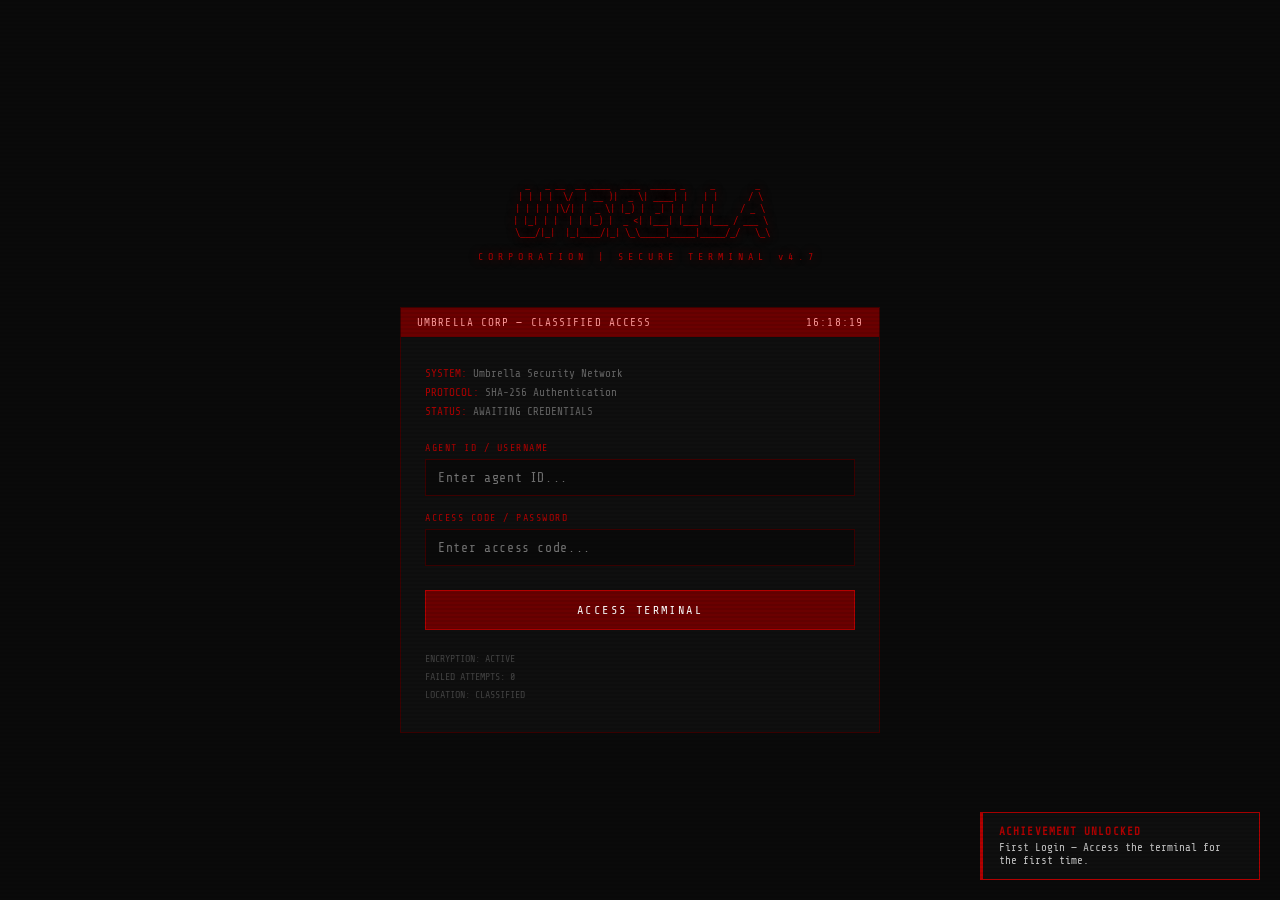
<file: index.html>
<!DOCTYPE html>
<html lang="en">
<head>
<meta charset="UTF-8">
<meta name="viewport" content="width=device-width, initial-scale=1.0">
<title>Umbrella Corporation — Secure Terminal</title>
<style>
@import url('https://fonts.googleapis.com/css2?family=Share+Tech+Mono&family=Orbitron:wght@400;500;700;900&family=Rajdhani:wght@300;400;500;600;700&display=swap');

:root {
  --red: #B30000;
  --red-bright: #FF0000;
  --red-dark: #6B0000;
  --bg: #0a0a0a;
  --bg2: #0f0f0f;
  --bg3: #141414;
  --bg4: #1a1a1a;
  --border: #2a0000;
  --border2: #3d0000;
  --text: #c8c8c8;
  --text-dim: #666;
  --text-muted: #444;
  --green: #00ff41;
  --amber: #ffb300;
  --mono: 'Share Tech Mono', monospace;
  --title: 'Orbitron', sans-serif;
  --body: 'Rajdhani', sans-serif;
}

* { margin: 0; padding: 0; box-sizing: border-box; }

body {
  background: var(--bg);
  color: var(--text);
  font-family: var(--body);
  font-size: 15px;
  min-height: 100vh;
  overflow-x: hidden;
}

/* SCANLINE OVERLAY */
body::before {
  content: '';
  position: fixed;
  top: 0; left: 0;
  width: 100%; height: 100%;
  background: repeating-linear-gradient(
    0deg,
    transparent,
    transparent 2px,
    rgba(0,0,0,0.08) 2px,
    rgba(0,0,0,0.08) 4px
  );
  pointer-events: none;
  z-index: 9999;
}

/* ===========================
   LOGIN SCREEN
=========================== */
#login-screen {
  position: fixed;
  inset: 0;
  background: var(--bg);
  display: flex;
  flex-direction: column;
  align-items: center;
  justify-content: center;
  z-index: 1000;
  padding: 20px;
}

.login-ascii {
  font-family: var(--mono);
  font-size: 10px;
  line-height: 1.2;
  color: var(--red);
  text-align: center;
  margin-bottom: 32px;
  white-space: pre;
  text-shadow: 0 0 10px rgba(179,0,0,0.6);
}

.login-terminal {
  width: 100%;
  max-width: 480px;
  border: 1px solid var(--border2);
  background: var(--bg2);
}

.login-header {
  background: var(--red-dark);
  padding: 8px 16px;
  font-family: var(--mono);
  font-size: 11px;
  color: #ff9999;
  letter-spacing: .1em;
  display: flex;
  justify-content: space-between;
}

.login-body { padding: 28px 24px; }

.login-sys-text {
  font-family: var(--mono);
  font-size: 11px;
  color: var(--text-dim);
  margin-bottom: 20px;
  line-height: 1.7;
}

.login-sys-text span { color: var(--red); }

.field-group { margin-bottom: 16px; }

.field-label {
  font-family: var(--mono);
  font-size: 10px;
  color: var(--red);
  letter-spacing: .15em;
  margin-bottom: 6px;
  display: block;
}

.field-input {
  width: 100%;
  background: var(--bg);
  border: 1px solid var(--border2);
  color: var(--green);
  font-family: var(--mono);
  font-size: 13px;
  padding: 10px 12px;
  outline: none;
  letter-spacing: .05em;
  transition: border-color .2s;
}

.field-input:focus { border-color: var(--red); box-shadow: 0 0 8px rgba(179,0,0,0.3); }

.login-btn {
  width: 100%;
  background: var(--red-dark);
  border: 1px solid var(--red);
  color: #fff;
  font-family: var(--mono);
  font-size: 12px;
  letter-spacing: .2em;
  padding: 12px;
  cursor: pointer;
  margin-top: 8px;
  transition: background .2s;
}

.login-btn:hover { background: var(--red); }

.login-error {
  font-family: var(--mono);
  font-size: 11px;
  color: var(--red-bright);
  margin-top: 10px;
  display: none;
  animation: blink .5s step-end infinite;
}

@keyframes blink { 50% { opacity: 0; } }

.login-status {
  font-family: var(--mono);
  font-size: 10px;
  color: var(--text-muted);
  margin-top: 20px;
  line-height: 1.8;
}

/* ===========================
   MAIN APP
=========================== */
#app { display: none; min-height: 100vh; }

/* TOP BAR */
.topbar {
  height: 44px;
  background: var(--bg2);
  border-bottom: 1px solid var(--border2);
  display: flex;
  align-items: center;
  padding: 0 16px;
  position: sticky;
  top: 0;
  z-index: 100;
  gap: 16px;
}

.topbar-logo {
  font-family: var(--title);
  font-size: 12px;
  font-weight: 700;
  color: var(--red);
  letter-spacing: .15em;
  white-space: nowrap;
}

.topbar-logo span { color: var(--text-dim); font-weight: 400; font-size: 10px; }

.topbar-status {
  font-family: var(--mono);
  font-size: 10px;
  color: var(--text-muted);
  flex: 1;
}

.topbar-status .dot {
  display: inline-block;
  width: 6px; height: 6px;
  border-radius: 50%;
  background: var(--green);
  margin-right: 5px;
  animation: pulse 2s infinite;
}

@keyframes pulse { 0%,100%{opacity:1} 50%{opacity:.3} }

.topbar-user {
  font-family: var(--mono);
  font-size: 10px;
  color: var(--text-dim);
}

.topbar-user strong { color: var(--red); }

.logout-btn {
  background: none;
  border: 1px solid var(--border2);
  color: var(--text-muted);
  font-family: var(--mono);
  font-size: 10px;
  padding: 4px 10px;
  cursor: pointer;
  letter-spacing: .1em;
  transition: all .2s;
}

.logout-btn:hover { border-color: var(--red); color: var(--red); }

/* LAYOUT */
.layout { display: flex; min-height: calc(100vh - 44px); }

/* SIDEBAR */
.sidebar {
  width: 200px;
  flex-shrink: 0;
  background: var(--bg2);
  border-right: 1px solid var(--border);
  padding: 16px 0;
}

.nav-section {
  margin-bottom: 20px;
}

.nav-section-label {
  font-family: var(--mono);
  font-size: 9px;
  color: var(--text-muted);
  letter-spacing: .2em;
  padding: 0 14px;
  margin-bottom: 4px;
}

.nav-item {
  display: flex;
  align-items: center;
  gap: 10px;
  padding: 9px 14px;
  font-family: var(--body);
  font-size: 13px;
  font-weight: 500;
  color: var(--text-dim);
  cursor: pointer;
  border-left: 2px solid transparent;
  transition: all .15s;
  letter-spacing: .03em;
}

.nav-item:hover { color: var(--text); background: rgba(179,0,0,0.05); }

.nav-item.active {
  color: var(--red);
  border-left-color: var(--red);
  background: rgba(179,0,0,0.08);
}

.nav-icon {
  font-size: 12px;
  width: 14px;
  font-family: var(--mono);
  color: inherit;
}

.nav-badge {
  margin-left: auto;
  background: var(--red-dark);
  color: var(--red);
  font-family: var(--mono);
  font-size: 9px;
  padding: 1px 5px;
  border: 1px solid var(--red-dark);
}

/* CONTENT */
.content {
  flex: 1;
  overflow-y: auto;
  padding: 24px;
}

/* PANELS */
.panel { display: none; }
.panel.active { display: block; }

/* PAGE HEADER */
.page-header {
  margin-bottom: 24px;
  padding-bottom: 16px;
  border-bottom: 1px solid var(--border);
}

.page-title {
  font-family: var(--title);
  font-size: 16px;
  font-weight: 700;
  color: var(--red);
  letter-spacing: .1em;
  margin-bottom: 4px;
}

.page-sub {
  font-family: var(--mono);
  font-size: 10px;
  color: var(--text-muted);
  letter-spacing: .08em;
}

/* CARDS / WIDGETS */
.grid-2 { display: grid; grid-template-columns: 1fr 1fr; gap: 16px; margin-bottom: 16px; }
.grid-3 { display: grid; grid-template-columns: 1fr 1fr 1fr; gap: 16px; margin-bottom: 16px; }

.card {
  background: var(--bg2);
  border: 1px solid var(--border);
  padding: 16px;
}

.card-label {
  font-family: var(--mono);
  font-size: 9px;
  color: var(--text-muted);
  letter-spacing: .2em;
  margin-bottom: 8px;
}

.card-value {
  font-family: var(--title);
  font-size: 22px;
  font-weight: 700;
  color: var(--red);
}

.card-unit {
  font-family: var(--mono);
  font-size: 10px;
  color: var(--text-dim);
  margin-top: 4px;
}

.card-body { margin-top: 8px; }

.info-row {
  display: flex;
  justify-content: space-between;
  align-items: center;
  padding: 7px 0;
  border-bottom: 1px solid var(--border);
  font-size: 13px;
}

.info-row:last-child { border-bottom: none; }
.info-key { color: var(--text-muted); font-family: var(--mono); font-size: 11px; letter-spacing: .05em; }
.info-val { color: var(--text); font-weight: 500; }
.info-val.red { color: var(--red); }
.info-val.green { color: var(--green); }
.info-val.amber { color: var(--amber); }

.section-title {
  font-family: var(--mono);
  font-size: 10px;
  color: var(--red);
  letter-spacing: .2em;
  margin: 20px 0 10px;
  padding-bottom: 6px;
  border-bottom: 1px solid var(--border);
}

/* PROFILE PANEL */
.agent-header {
  display: flex;
  gap: 20px;
  padding: 20px;
  background: var(--bg2);
  border: 1px solid var(--border);
  margin-bottom: 16px;
}

.agent-photo {
  width: 100px;
  height: 120px;
  background: var(--bg3);
  border: 1px solid var(--border2);
  display: flex;
  align-items: center;
  justify-content: center;
  flex-shrink: 0;
  font-family: var(--mono);
  font-size: 9px;
  color: var(--text-muted);
  text-align: center;
  letter-spacing: .05em;
}

.agent-photo img {
  width: 100%;
  height: 100%;
  object-fit: cover;
}

.agent-info { flex: 1; }

.agent-name {
  font-family: var(--title);
  font-size: 20px;
  font-weight: 700;
  color: var(--red);
  letter-spacing: .08em;
  margin-bottom: 4px;
}

.agent-rank {
  font-family: var(--mono);
  font-size: 10px;
  color: var(--text-muted);
  letter-spacing: .15em;
  margin-bottom: 12px;
}

.clearance-badge {
  display: inline-block;
  background: var(--red-dark);
  border: 1px solid var(--red);
  color: #fff;
  font-family: var(--mono);
  font-size: 10px;
  padding: 3px 10px;
  letter-spacing: .1em;
}

/* CHAT PANEL */
.chat-layout { display: flex; height: calc(100vh - 140px); gap: 0; }

.chat-list {
  width: 220px;
  flex-shrink: 0;
  border: 1px solid var(--border);
  background: var(--bg2);
  overflow-y: auto;
}

.chat-list-header {
  padding: 10px 12px;
  font-family: var(--mono);
  font-size: 9px;
  color: var(--text-muted);
  letter-spacing: .2em;
  border-bottom: 1px solid var(--border);
}

.chat-contact {
  padding: 12px;
  border-bottom: 1px solid var(--border);
  cursor: pointer;
  transition: background .15s;
  display: flex;
  align-items: flex-start;
  gap: 10px;
}

.chat-contact:hover { background: rgba(179,0,0,0.05); }
.chat-contact.active { background: rgba(179,0,0,0.1); border-left: 2px solid var(--red); }

.contact-avatar {
  width: 36px;
  height: 36px;
  border-radius: 50%;
  background: var(--bg3);
  border: 1px solid var(--border2);
  flex-shrink: 0;
  display: flex;
  align-items: center;
  justify-content: center;
  font-family: var(--mono);
  font-size: 12px;
  color: var(--red);
  font-weight: 700;
}

.contact-name {
  font-family: var(--body);
  font-size: 13px;
  font-weight: 600;
  color: var(--text);
  margin-bottom: 2px;
}

.contact-preview {
  font-family: var(--mono);
  font-size: 10px;
  color: var(--text-muted);
  overflow: hidden;
  text-overflow: ellipsis;
  white-space: nowrap;
  max-width: 140px;
}

.contact-status {
  font-family: var(--mono);
  font-size: 9px;
  margin-top: 2px;
}

.status-online { color: var(--green); }
.status-away { color: var(--amber); }
.status-offline { color: var(--text-muted); }

.chat-window {
  flex: 1;
  border: 1px solid var(--border);
  border-left: none;
  display: flex;
  flex-direction: column;
  background: var(--bg);
}

.chat-topbar {
  padding: 10px 14px;
  background: var(--bg2);
  border-bottom: 1px solid var(--border);
  display: flex;
  align-items: center;
  gap: 10px;
}

.chat-topbar-name {
  font-family: var(--body);
  font-size: 14px;
  font-weight: 600;
  color: var(--text);
}

.chat-topbar-status {
  font-family: var(--mono);
  font-size: 10px;
  color: var(--text-muted);
  margin-left: auto;
}

.chat-messages {
  flex: 1;
  overflow-y: auto;
  padding: 16px;
  display: flex;
  flex-direction: column;
  gap: 12px;
}

.msg {
  max-width: 70%;
  padding: 10px 13px;
  font-family: var(--body);
  font-size: 14px;
  line-height: 1.5;
}

.msg-in {
  background: var(--bg3);
  border: 1px solid var(--border);
  border-left: 2px solid var(--red);
  color: var(--text);
  align-self: flex-start;
}

.msg-out {
  background: rgba(107,0,0,0.25);
  border: 1px solid var(--border2);
  color: var(--text);
  align-self: flex-end;
}

.msg-meta {
  font-family: var(--mono);
  font-size: 9px;
  color: var(--text-muted);
  margin-top: 4px;
}

.msg-sender {
  font-family: var(--mono);
  font-size: 9px;
  color: var(--red);
  margin-bottom: 3px;
  letter-spacing: .05em;
}

.typing-indicator {
  font-family: var(--mono);
  font-size: 10px;
  color: var(--text-muted);
  padding: 4px 12px;
  display: none;
  align-items: center;
  gap: 6px;
}

.typing-dots span {
  display: inline-block;
  width: 4px; height: 4px;
  background: var(--red);
  border-radius: 50%;
  margin: 0 1px;
  animation: tdot 1.2s infinite;
}

.typing-dots span:nth-child(2) { animation-delay: .2s; }
.typing-dots span:nth-child(3) { animation-delay: .4s; }

@keyframes tdot { 0%,100%{transform:translateY(0)} 50%{transform:translateY(-4px)} }

.chat-input-bar {
  padding: 10px 14px;
  border-top: 1px solid var(--border);
  background: var(--bg2);
  display: flex;
  gap: 8px;
}

.chat-input {
  flex: 1;
  background: var(--bg);
  border: 1px solid var(--border2);
  color: var(--text);
  font-family: var(--body);
  font-size: 14px;
  padding: 8px 12px;
  outline: none;
  resize: none;
  height: 38px;
  font-family: var(--mono);
  font-size: 12px;
}

.chat-input:focus { border-color: var(--red); }

.chat-send {
  background: var(--red-dark);
  border: 1px solid var(--red);
  color: #fff;
  font-family: var(--mono);
  font-size: 11px;
  padding: 0 16px;
  cursor: pointer;
  letter-spacing: .1em;
  transition: background .2s;
}

.chat-send:hover { background: var(--red); }

/* DIARY PANEL */
.diary-area {
  background: var(--bg2);
  border: 1px solid var(--border);
  padding: 20px;
}

.diary-date {
  font-family: var(--mono);
  font-size: 10px;
  color: var(--text-muted);
  letter-spacing: .1em;
  margin-bottom: 12px;
}

.diary-textarea {
  width: 100%;
  min-height: 300px;
  background: transparent;
  border: none;
  border-top: 1px solid var(--border);
  padding: 16px 0;
  color: var(--text);
  font-family: var(--body);
  font-size: 15px;
  line-height: 1.8;
  outline: none;
  resize: vertical;
  letter-spacing: .02em;
}

.diary-save {
  background: none;
  border: 1px solid var(--border2);
  color: var(--text-muted);
  font-family: var(--mono);
  font-size: 10px;
  padding: 7px 18px;
  cursor: pointer;
  letter-spacing: .15em;
  margin-top: 12px;
  transition: all .2s;
}

.diary-save:hover { border-color: var(--red); color: var(--red); }

.diary-entries { margin-top: 20px; }

.diary-entry {
  background: var(--bg2);
  border: 1px solid var(--border);
  padding: 14px;
  margin-bottom: 8px;
  cursor: pointer;
  transition: border-color .15s;
}

.diary-entry:hover { border-color: var(--border2); }

.entry-date {
  font-family: var(--mono);
  font-size: 9px;
  color: var(--red);
  letter-spacing: .1em;
  margin-bottom: 5px;
}

.entry-preview {
  font-size: 13px;
  color: var(--text-dim);
  line-height: 1.5;
}

/* DATABASE PANEL */
.db-grid { display: grid; grid-template-columns: 1fr 1fr; gap: 12px; }

.db-entry {
  background: var(--bg2);
  border: 1px solid var(--border);
  padding: 14px;
  cursor: pointer;
  transition: border-color .15s;
}

.db-entry:hover { border-color: var(--border2); }
.db-entry.classified { border-left: 2px solid var(--red); }

.db-entry-code {
  font-family: var(--mono);
  font-size: 9px;
  color: var(--red);
  letter-spacing: .15em;
  margin-bottom: 4px;
}

.db-entry-title {
  font-family: var(--body);
  font-size: 14px;
  font-weight: 600;
  color: var(--text);
  margin-bottom: 4px;
}

.db-entry-desc {
  font-size: 12px;
  color: var(--text-dim);
  line-height: 1.5;
}

.db-entry-tag {
  display: inline-block;
  font-family: var(--mono);
  font-size: 9px;
  padding: 2px 6px;
  margin-top: 6px;
  border: 1px solid;
}

.tag-red { border-color: var(--red); color: var(--red); }
.tag-amber { border-color: var(--amber); color: var(--amber); }
.tag-green { border-color: var(--green); color: var(--green); }

/* DB MODAL */
.db-modal {
  display: none;
  position: fixed;
  inset: 0;
  background: rgba(0,0,0,.85);
  z-index: 500;
  align-items: center;
  justify-content: center;
}

.db-modal.open { display: flex; }

.db-modal-box {
  width: 600px;
  max-width: 95vw;
  max-height: 80vh;
  overflow-y: auto;
  background: var(--bg2);
  border: 1px solid var(--border2);
}

.db-modal-header {
  padding: 12px 16px;
  background: var(--red-dark);
  display: flex;
  justify-content: space-between;
  align-items: center;
}

.db-modal-title {
  font-family: var(--mono);
  font-size: 11px;
  color: #ff9999;
  letter-spacing: .1em;
}

.db-modal-close {
  background: none;
  border: none;
  color: #ff9999;
  cursor: pointer;
  font-family: var(--mono);
  font-size: 14px;
}

.db-modal-body { padding: 20px; }

.db-modal-body h3 {
  font-family: var(--title);
  font-size: 16px;
  color: var(--red);
  margin-bottom: 12px;
}

.db-modal-body p {
  font-size: 13px;
  color: var(--text-dim);
  line-height: 1.7;
  margin-bottom: 10px;
  font-family: var(--mono);
}

/* ACHIEVEMENTS */
.ach-grid { display: grid; grid-template-columns: repeat(3, 1fr); gap: 12px; }

.ach-card {
  background: var(--bg2);
  border: 1px solid var(--border);
  padding: 16px;
  text-align: center;
  transition: border-color .2s;
}

.ach-card.unlocked { border-color: var(--amber); }
.ach-card.locked { opacity: .45; filter: grayscale(1); }

.ach-icon {
  font-family: var(--mono);
  font-size: 24px;
  color: var(--amber);
  margin-bottom: 8px;
}

.ach-name {
  font-family: var(--body);
  font-size: 13px;
  font-weight: 600;
  color: var(--text);
  margin-bottom: 4px;
}

.ach-desc {
  font-family: var(--mono);
  font-size: 10px;
  color: var(--text-muted);
  line-height: 1.5;
}

/* MISSIONS PANEL */
.mission-card {
  background: var(--bg2);
  border: 1px solid var(--border);
  padding: 16px;
  margin-bottom: 10px;
}

.mission-header {
  display: flex;
  justify-content: space-between;
  align-items: flex-start;
  margin-bottom: 8px;
}

.mission-title {
  font-family: var(--body);
  font-size: 15px;
  font-weight: 700;
  color: var(--text);
}

.mission-status {
  font-family: var(--mono);
  font-size: 9px;
  padding: 2px 8px;
  border: 1px solid;
}

.ms-active { border-color: var(--green); color: var(--green); }
.ms-pending { border-color: var(--amber); color: var(--amber); }
.ms-complete { border-color: var(--text-muted); color: var(--text-muted); }

.mission-desc {
  font-family: var(--mono);
  font-size: 11px;
  color: var(--text-dim);
  line-height: 1.6;
  margin-bottom: 10px;
}

.progress-bar {
  height: 3px;
  background: var(--bg3);
  position: relative;
  overflow: hidden;
}

.progress-fill {
  height: 100%;
  background: var(--red);
  transition: width .5s;
}

.mission-meta {
  display: flex;
  justify-content: space-between;
  margin-top: 6px;
  font-family: var(--mono);
  font-size: 9px;
  color: var(--text-muted);
}

/* MINIGAMES PANEL */
.game-select-grid { display: grid; grid-template-columns: 1fr 1fr 1fr; gap: 12px; margin-bottom: 20px; }

.game-card {
  background: var(--bg2);
  border: 1px solid var(--border);
  padding: 20px;
  text-align: center;
  cursor: pointer;
  transition: border-color .2s;
}

.game-card:hover { border-color: var(--red); }

.game-title {
  font-family: var(--title);
  font-size: 12px;
  color: var(--red);
  margin-bottom: 6px;
  letter-spacing: .08em;
}

.game-desc {
  font-family: var(--mono);
  font-size: 10px;
  color: var(--text-muted);
  line-height: 1.5;
}

.game-play-btn {
  margin-top: 10px;
  background: none;
  border: 1px solid var(--border2);
  color: var(--text-dim);
  font-family: var(--mono);
  font-size: 10px;
  padding: 5px 14px;
  cursor: pointer;
  transition: all .2s;
}

.game-play-btn:hover { border-color: var(--red); color: var(--red); }

/* SHOOTING GAME */
#shoot-game {
  background: var(--bg3);
  border: 1px solid var(--border);
  padding: 16px;
  display: none;
}

#shoot-arena {
  width: 100%;
  height: 300px;
  background: var(--bg);
  border: 1px solid var(--border);
  position: relative;
  overflow: hidden;
  cursor: crosshair;
}

.target {
  position: absolute;
  width: 40px;
  height: 40px;
  border: 2px solid var(--red);
  border-radius: 50%;
  cursor: crosshair;
  transition: transform .05s;
  display: flex;
  align-items: center;
  justify-content: center;
}

.target::before {
  content: '';
  width: 10px; height: 10px;
  border-radius: 50%;
  background: var(--red);
}

.shoot-hud {
  display: flex;
  justify-content: space-between;
  padding: 8px 0;
  font-family: var(--mono);
  font-size: 12px;
  color: var(--text-dim);
}

.shoot-hud span { color: var(--red); font-weight: 700; }

/* CIPHER GAME */
#cipher-game {
  background: var(--bg3);
  border: 1px solid var(--border);
  padding: 20px;
  display: none;
}

.cipher-display {
  font-family: var(--mono);
  font-size: 22px;
  color: var(--amber);
  letter-spacing: .3em;
  text-align: center;
  padding: 20px;
  border: 1px solid var(--border2);
  margin-bottom: 16px;
  background: var(--bg);
}

.cipher-hint {
  font-family: var(--mono);
  font-size: 11px;
  color: var(--text-muted);
  text-align: center;
  margin-bottom: 12px;
}

.cipher-input {
  width: 100%;
  background: var(--bg);
  border: 1px solid var(--border2);
  color: var(--green);
  font-family: var(--mono);
  font-size: 18px;
  padding: 10px;
  text-align: center;
  letter-spacing: .3em;
  outline: none;
}

.cipher-feedback {
  font-family: var(--mono);
  font-size: 12px;
  text-align: center;
  margin-top: 10px;
  min-height: 20px;
}

/* QTE GAME */
#qte-game {
  background: var(--bg3);
  border: 1px solid var(--border);
  padding: 20px;
  display: none;
  text-align: center;
}

.qte-prompt {
  font-family: var(--title);
  font-size: 48px;
  color: var(--red);
  margin: 20px 0;
  letter-spacing: .2em;
  text-shadow: 0 0 20px rgba(179,0,0,.5);
  animation: qte-pulse .5s infinite;
}

@keyframes qte-pulse { 0%,100%{transform:scale(1)} 50%{transform:scale(1.05)} }

.qte-bar {
  height: 8px;
  background: var(--bg);
  border: 1px solid var(--border2);
  margin: 16px 0;
  position: relative;
}

.qte-fill {
  height: 100%;
  background: var(--red);
  transition: width .1s linear;
}

.qte-score {
  font-family: var(--mono);
  font-size: 12px;
  color: var(--text-muted);
}

/* MAPS */
.map-container {
  background: var(--bg2);
  border: 1px solid var(--border);
  padding: 16px;
}

.map-tabs {
  display: flex;
  gap: 0;
  margin-bottom: 16px;
  border-bottom: 1px solid var(--border);
}

.map-tab {
  font-family: var(--mono);
  font-size: 10px;
  letter-spacing: .1em;
  padding: 8px 14px;
  cursor: pointer;
  color: var(--text-muted);
  border-bottom: 2px solid transparent;
  transition: all .15s;
}

.map-tab.active { color: var(--red); border-bottom-color: var(--red); }

.map-canvas {
  width: 100%;
  height: 360px;
  background: var(--bg);
  border: 1px solid var(--border);
  position: relative;
  overflow: hidden;
}

.map-grid {
  position: absolute;
  inset: 0;
  background-image:
    linear-gradient(rgba(179,0,0,0.05) 1px, transparent 1px),
    linear-gradient(90deg, rgba(179,0,0,0.05) 1px, transparent 1px);
  background-size: 40px 40px;
}

.map-label {
  position: absolute;
  font-family: var(--mono);
  font-size: 9px;
  color: var(--text-muted);
  letter-spacing: .05em;
  padding: 3px 6px;
  background: rgba(10,10,10,.8);
  border: 1px solid var(--border);
}

.map-marker {
  position: absolute;
  width: 8px;
  height: 8px;
  border-radius: 50%;
  background: var(--red);
  transform: translate(-50%, -50%);
  box-shadow: 0 0 8px rgba(179,0,0,.6);
}

.map-marker.you {
  background: var(--green);
  box-shadow: 0 0 8px rgba(0,255,65,.6);
  animation: pulse 1.5s infinite;
}

/* DECRYPT ANIMATION */
@keyframes decrypt {
  0% { content: attr(data-enc); }
  100% { content: attr(data-text); }
}

.decrypt-text {
  font-family: var(--mono);
}

/* SCROLLBAR */
::-webkit-scrollbar { width: 4px; }
::-webkit-scrollbar-track { background: var(--bg); }
::-webkit-scrollbar-thumb { background: var(--border2); }
::-webkit-scrollbar-thumb:hover { background: var(--red-dark); }

/* NOTIFICATION */
.notif {
  position: fixed;
  bottom: 20px;
  right: 20px;
  background: var(--bg2);
  border: 1px solid var(--red);
  border-left: 3px solid var(--red);
  padding: 12px 16px;
  font-family: var(--mono);
  font-size: 11px;
  color: var(--text);
  max-width: 280px;
  z-index: 2000;
  display: none;
  animation: slideIn .3s ease;
}

@keyframes slideIn { from { transform: translateX(100%); opacity:0; } to { transform: translateX(0); opacity:1; } }

.notif-title { color: var(--red); font-weight: 700; margin-bottom: 3px; letter-spacing: .1em; }

/* MOBILE */
@media (max-width: 700px) {
  .sidebar { width: 48px; }
  .nav-item span:not(.nav-icon) { display: none; }
  .nav-section-label { display: none; }
  .grid-2, .grid-3, .ach-grid, .game-select-grid, .db-grid { grid-template-columns: 1fr; }
  .chat-list { width: 160px; }
  .agent-header { flex-direction: column; }
}
</style>
</head>
<body>

<!-- ========================
     LOGIN SCREEN
========================= -->
<div id="login-screen">
  <div class="login-ascii">
 _   _ __  __ ____  ____  _____ _     _        _
| | | |  \/  | __ )|  _ \| ____| |   | |      / \
| | | | |\/| |  _ \| |_) |  _| | |   | |     / _ \
| |_| | |  | | |_) |  _ <| |___| |___| |___ / ___ \
 \___/|_|  |_|____/|_| \_\_____|_____|_____/_/   \_\

  C O R P O R A T I O N   |   S E C U R E   T E R M I N A L   v 4 . 7
  </div>

  <div class="login-terminal">
    <div class="login-header">
      <span>UMBRELLA CORP — CLASSIFIED ACCESS</span>
      <span id="clock">--:--:--</span>
    </div>
    <div class="login-body">
      <div class="login-sys-text">
        <span>SYSTEM:</span> Umbrella Security Network<br>
        <span>PROTOCOL:</span> SHA-256 Authentication<br>
        <span>STATUS:</span> AWAITING CREDENTIALS<br>
      </div>

      <div class="field-group">
        <label class="field-label">AGENT ID / USERNAME</label>
        <input class="field-input" id="username" type="text" placeholder="Enter agent ID..." autocomplete="off" />
      </div>

      <div class="field-group">
        <label class="field-label">ACCESS CODE / PASSWORD</label>
        <input class="field-input" id="password" type="password" placeholder="Enter access code..." autocomplete="off" />
      </div>

      <button class="login-btn" onclick="attemptLogin()">ACCESS TERMINAL</button>
      <div class="login-error" id="login-error">ACCESS DENIED — INVALID CREDENTIALS</div>

      <div class="login-status">
        ENCRYPTION: ACTIVE<br>
        FAILED ATTEMPTS: <span id="fail-count">0</span><br>
        LOCATION: CLASSIFIED
      </div>
    </div>
  </div>
</div>

<!-- ========================
     MAIN APP
========================= -->
<div id="app">

  <!-- TOP BAR -->
  <div class="topbar">
    <div class="topbar-logo">UMBRELLA <span>CORP / SECURE NET</span></div>
    <div class="topbar-status">
      <span class="dot"></span>
      <span id="topbar-time">CONNECTED — 00:00:00</span>
    </div>
    <div class="topbar-user">LOGGED IN AS: <strong>LEON S. KENNEDY</strong></div>
    <button class="logout-btn" onclick="confirmLogout()">CLASSIFY + EXIT</button>
  </div>

  <!-- LAYOUT -->
  <div class="layout">

    <!-- SIDEBAR -->
    <div class="sidebar">
      <div class="nav-section">
        <div class="nav-section-label">OVERVIEW</div>
        <div class="nav-item active" onclick="showPanel('dashboard', this)">
          <span class="nav-icon">[H]</span><span>Dashboard</span>
        </div>
        <div class="nav-item" onclick="showPanel('profile', this)">
          <span class="nav-icon">[A]</span><span>Agent Profile</span>
        </div>
      </div>

      <div class="nav-section">
        <div class="nav-section-label">COMMS</div>
        <div class="nav-item" onclick="showPanel('chats', this)">
          <span class="nav-icon">[C]</span><span>Comms</span>
          <span class="nav-badge" id="msg-badge">1</span>
        </div>
      </div>

      <div class="nav-section">
        <div class="nav-section-label">FILES</div>
        <div class="nav-item" onclick="showPanel('diary', this)">
          <span class="nav-icon">[D]</span><span>Field Diary</span>
        </div>
        <div class="nav-item" onclick="showPanel('database', this)">
          <span class="nav-icon">[B]</span><span>Database</span>
        </div>
        <div class="nav-item" onclick="showPanel('maps', this)">
          <span class="nav-icon">[M]</span><span>Maps</span>
        </div>
      </div>

      <div class="nav-section">
        <div class="nav-section-label">OPS</div>
        <div class="nav-item" onclick="showPanel('missions', this)">
          <span class="nav-icon">[Q]</span><span>Missions</span>
        </div>
        <div class="nav-item" onclick="showPanel('achievements', this)">
          <span class="nav-icon">[*]</span><span>Achievements</span>
        </div>
        <div class="nav-item" onclick="showPanel('games', this)">
          <span class="nav-icon">[G]</span><span>Training Sim</span>
        </div>
      </div>
    </div>

    <!-- CONTENT AREA -->
    <div class="content">

      <!-- DASHBOARD -->
      <div class="panel active" id="panel-dashboard">
        <div class="page-header">
          <div class="page-title">COMMAND DASHBOARD</div>
          <div class="page-sub">CLEARANCE: LEVEL 5 — UMBRELLA SECURITY DIVISION</div>
        </div>

        <div class="grid-3">
          <div class="card">
            <div class="card-label">AGENT STATUS</div>
            <div class="card-value green-text" style="color:var(--green);font-size:16px;font-family:var(--mono);margin-top:4px;">ACTIVE</div>
            <div class="card-unit">FIELD OPERATIVE</div>
          </div>
          <div class="card">
            <div class="card-label">MISSION SCORE</div>
            <div class="card-value" id="score-display">0</div>
            <div class="card-unit">XP ACCUMULATED</div>
          </div>
          <div class="card">
            <div class="card-label">UNREAD COMMS</div>
            <div class="card-value" id="unread-display">1</div>
            <div class="card-unit">ENCRYPTED MESSAGES</div>
          </div>
        </div>

        <div class="grid-2">
          <div>
            <div class="section-title">AGENT BRIEF</div>
            <div class="card">
              <div class="card-body">
                <div class="info-row"><span class="info-key">AGENT</span><span class="info-val">Leon Scott Kennedy</span></div>
                <div class="info-row"><span class="info-key">CODENAME</span><span class="info-val red">ALPHA-7</span></div>
                <div class="info-row"><span class="info-key">DIVISION</span><span class="info-val">USSS / Umbrella Counter-Bio</span></div>
                <div class="info-row"><span class="info-key">CURRENT OP</span><span class="info-val amber">OPERATION: ASHFORD</span></div>
                <div class="info-row"><span class="info-key">LOCATION</span><span class="info-val">CLASSIFIED — SPAIN</span></div>
              </div>
            </div>
          </div>

          <div>
            <div class="section-title">RECENT ACTIVITY</div>
            <div class="card">
              <div class="card-body">
                <div class="info-row"><span class="info-key">22:14</span><span class="info-val">Encrypted comm — A. Wong</span></div>
                <div class="info-row"><span class="info-key">20:47</span><span class="info-val">Database access — T-Virus</span></div>
                <div class="info-row"><span class="info-key">19:03</span><span class="info-val">Mission brief updated</span></div>
                <div class="info-row"><span class="info-key">17:30</span><span class="info-val">Training sim completed</span></div>
                <div class="info-row"><span class="info-key">15:11</span><span class="info-val">Login — Secure Terminal</span></div>
              </div>
            </div>
          </div>
        </div>

        <div class="section-title">ACTIVE MISSIONS</div>
        <div class="mission-card">
          <div class="mission-header">
            <div class="mission-title">Rescue Ashley Graham</div>
            <div class="mission-status ms-active">IN PROGRESS</div>
          </div>
          <div class="mission-desc">Locate and extract President Graham's daughter from Los Illuminados compound. Hostile contact confirmed. Use of lethal force authorized.</div>
          <div class="progress-bar"><div class="progress-fill" style="width:45%"></div></div>
          <div class="mission-meta"><span>PROGRESS: 45%</span><span>PRIORITY: CRITICAL</span></div>
        </div>
      </div>

      <!-- PROFILE -->
      <div class="panel" id="panel-profile">
        <div class="page-header">
          <div class="page-title">AGENT DOSSIER</div>
          <div class="page-sub">FILE: LEON SCOTT KENNEDY — LEVEL 5 CLEARANCE REQUIRED</div>
        </div>

        <div class="agent-header">
          <div class="agent-photo">
            <div style="text-align:center;">
              <div style="font-size:28px;margin-bottom:4px;">// LEON</div>
              <div style="font-size:9px;color:var(--text-muted);">PHOTO<br>ON FILE</div>
            </div>
          </div>
          <div class="agent-info">
            <div class="agent-name">LEON S. KENNEDY</div>
            <div class="agent-rank">SPECIAL AGENT — USSS / UMBRELLA COUNTER-BIO TERRORISM UNIT</div>
            <div class="clearance-badge">CLEARANCE: LEVEL 5</div>
            <div style="margin-top:14px;">
              <div class="info-row"><span class="info-key">DATE OF BIRTH</span><span class="info-val">29 FEBRUARY 1977</span></div>
              <div class="info-row"><span class="info-key">HEIGHT</span><span class="info-val">5'11" / 180 cm</span></div>
              <div class="info-row"><span class="info-key">BLOOD TYPE</span><span class="info-val">O+</span></div>
              <div class="info-row"><span class="info-key">FORMER UNIT</span><span class="info-val">Raccoon City PD — RPD</span></div>
            </div>
          </div>
        </div>

        <div class="grid-2">
          <div>
            <div class="section-title">COMBAT RECORD</div>
            <div class="card">
              <div class="info-row"><span class="info-key">MISSIONS COMPLETED</span><span class="info-val red">47</span></div>
              <div class="info-row"><span class="info-key">SURVIVAL RATE</span><span class="info-val green">100%</span></div>
              <div class="info-row"><span class="info-key">KNOWN CONTACTS</span><span class="info-val">Ada Wong, Hunnigan, Krauser</span></div>
              <div class="info-row"><span class="info-key">BIOHAZARD EXPOSURE</span><span class="info-val amber">RACCOON CITY — 1998</span></div>
            </div>
          </div>
          <div>
            <div class="section-title">KNOWN ASSOCIATES</div>
            <div class="card">
              <div class="info-row"><span class="info-key">ADA WONG</span><span class="info-val red">UNAFFILIATED / WATCH</span></div>
              <div class="info-row"><span class="info-key">INGRID HUNNIGAN</span><span class="info-val green">SUPPORT OPS</span></div>
              <div class="info-row"><span class="info-key">ASHLEY GRAHAM</span><span class="info-val amber">EXTRACTION TARGET</span></div>
              <div class="info-row"><span class="info-key">KRAUSER</span><span class="info-val red">HOSTILE — TERMINATED</span></div>
            </div>
          </div>
        </div>

        <div class="section-title">FIELD NOTES — PSYCHOLOGICAL PROFILE</div>
        <div class="card">
          <p style="font-family:var(--mono);font-size:12px;color:var(--text-dim);line-height:1.8;">
            Kennedy displays exceptional field adaptability and psychological resilience despite repeated biohazard exposure.
            Primary motivation appears to be protection of civilians. Note: maintains unauthorized contact with subject "Ada Wong"
            — intelligence affiliation unknown. Emotional detachment inconsistent under field conditions. Recommend continued monitoring.
          </p>
        </div>
      </div>

      <!-- CHATS -->
      <div class="panel" id="panel-chats">
        <div class="page-header">
          <div class="page-title">ENCRYPTED COMMUNICATIONS</div>
          <div class="page-sub">ALL TRANSMISSIONS MONITORED — UMBRELLA SECURITY PROTOCOL</div>
        </div>

        <div class="chat-layout">
          <div class="chat-list">
            <div class="chat-list-header">CONTACTS — 4</div>

            <div class="chat-contact active" id="contact-ada" onclick="switchChat('ada', this)">
              <div class="contact-avatar" style="background:#3d0000;color:#ff4444;">A</div>
              <div>
                <div class="contact-name">Ada Wong</div>
                <div class="contact-preview">Don't look for me.</div>
                <div class="contact-status status-online">ONLINE</div>
              </div>
            </div>

            <div class="chat-contact" id="contact-hunnigan" onclick="switchChat('hunnigan', this)">
              <div class="contact-avatar" style="background:#002222;color:#00ff41;">H</div>
              <div>
                <div class="contact-name">Hunnigan</div>
                <div class="contact-preview">Your extraction ETA—</div>
                <div class="contact-status status-online">ONLINE</div>
              </div>
            </div>

            <div class="chat-contact" id="contact-hq" onclick="switchChat('hq', this)">
              <div class="contact-avatar" style="background:#1a0000;color:#b30000;border-radius:0;">U</div>
              <div>
                <div class="contact-name">Umbrella HQ</div>
                <div class="contact-preview">DIRECTIVE 7-C issued</div>
                <div class="contact-status status-away">ENCRYPTED</div>
              </div>
            </div>

            <div class="chat-contact" id="contact-usss" onclick="switchChat('usss', this)">
              <div class="contact-avatar" style="background:#001a00;color:#00ff41;border-radius:0;">US</div>
              <div>
                <div class="contact-name">USSS Command</div>
                <div class="contact-preview">Op status update</div>
                <div class="contact-status status-away">SECURE LINE</div>
              </div>
            </div>
          </div>

          <div class="chat-window">
            <div class="chat-topbar">
              <div id="chat-avatar" class="contact-avatar" style="width:30px;height:30px;font-size:11px;background:#3d0000;color:#ff4444;">A</div>
              <div>
                <div class="chat-topbar-name" id="chat-name">Ada Wong</div>
                <div style="font-family:var(--mono);font-size:9px;color:var(--text-muted);" id="chat-encryption">E2E ENCRYPTED</div>
              </div>
              <div class="chat-topbar-status" id="chat-status">ONLINE</div>
            </div>

            <div class="chat-messages" id="chat-messages"></div>

            <div class="typing-indicator" id="typing-indicator">
              <div class="typing-dots"><span></span><span></span><span></span></div>
              <span id="typing-name">Ada</span> is typing...
            </div>

            <div class="chat-input-bar">
              <input class="chat-input" id="chat-input" type="text" placeholder="Type encrypted message..." onkeydown="handleChatKey(event)" />
              <button class="chat-send" onclick="sendMessage()">SEND</button>
            </div>
          </div>
        </div>
      </div>

      <!-- DIARY -->
      <div class="panel" id="panel-diary">
        <div class="page-header">
          <div class="page-title">FIELD DIARY — CLASSIFIED</div>
          <div class="page-sub">PERSONAL RECORDS OF AGENT LEON S. KENNEDY</div>
        </div>

        <div class="diary-area">
          <div class="diary-date" id="diary-date">ENTRY DATE: --</div>
          <textarea class="diary-textarea" id="diary-textarea" placeholder="Write your field notes here. These records are encrypted and accessible only to you.

— L.S.K."></textarea>
          <button class="diary-save" onclick="saveDiaryEntry()">ENCRYPT + SAVE ENTRY</button>
        </div>

        <div class="section-title">PREVIOUS ENTRIES</div>
        <div class="diary-entries" id="diary-entries"></div>
      </div>

      <!-- DATABASE -->
      <div class="panel" id="panel-database">
        <div class="page-header">
          <div class="page-title">UMBRELLA RESEARCH DATABASE</div>
          <div class="page-sub">CLASSIFICATION: SECRET — AUTHORIZED ACCESS ONLY</div>
        </div>

        <div class="db-grid">
          <div class="db-entry classified" onclick="openDBModal('tvirus')">
            <div class="db-entry-code">FILE-001 / VIRUS RESEARCH</div>
            <div class="db-entry-title">T-Virus (Tyrant Virus)</div>
            <div class="db-entry-desc">Mutagenic retrovirus developed by Umbrella Corporation. Primary infection vector for zombification.</div>
            <span class="db-entry-tag tag-red">CLASSIFIED</span>
          </div>
          <div class="db-entry classified" onclick="openDBModal('gvirus')">
            <div class="db-entry-code">FILE-002 / VIRUS RESEARCH</div>
            <div class="db-entry-title">G-Virus (Golgotha Virus)</div>
            <div class="db-entry-desc">William Birkin's prized research. Extreme mutation capability. Raccoon City incident confirmed origin.</div>
            <span class="db-entry-tag tag-red">CLASSIFIED</span>
          </div>
          <div class="db-entry classified" onclick="openDBModal('las-plagas')">
            <div class="db-entry-code">FILE-003 / PARASITE</div>
            <div class="db-entry-title">Las Plagas Parasite</div>
            <div class="db-entry-desc">Parasitic organism indigenous to rural Spain. Transforms host into Ganado — maintains cognitive function.</div>
            <span class="db-entry-tag tag-amber">ACTIVE THREAT</span>
          </div>
          <div class="db-entry" onclick="openDBModal('bow')">
            <div class="db-entry-code">FILE-004 / BOW CATALOG</div>
            <div class="db-entry-title">Bio-Organic Weapons</div>
            <div class="db-entry-desc">Catalog of confirmed Umbrella BOW types: Crimson Head, Licker, Tyrant T-00, Verdugo, El Gigante.</div>
            <span class="db-entry-tag tag-amber">RESTRICTED</span>
          </div>
          <div class="db-entry" onclick="openDBModal('raccoon')">
            <div class="db-entry-code">FILE-005 / INCIDENT REPORT</div>
            <div class="db-entry-title">Raccoon City Incident 1998</div>
            <div class="db-entry-desc">T-Virus outbreak. Population 100,000. Thermobaric missile strike authorized. Zero civilian survivors.</div>
            <span class="db-entry-tag tag-red">TOP SECRET</span>
          </div>
          <div class="db-entry" onclick="openDBModal('kennedy-file')">
            <div class="db-entry-code">FILE-006 / PERSONNEL</div>
            <div class="db-entry-title">Subject: Kennedy, L.S.</div>
            <div class="db-entry-desc">Survivor — Raccoon City. Current asset of US Government. Monitor for unauthorized intelligence sharing.</div>
            <span class="db-entry-tag tag-green">ACTIVE FILE</span>
          </div>
        </div>
      </div>

      <!-- MAPS -->
      <div class="panel" id="panel-maps">
        <div class="page-header">
          <div class="page-title">TACTICAL MAPS</div>
          <div class="page-sub">REAL-TIME SATELLITE — CLASSIFIED COORDINATES</div>
        </div>

        <div class="map-container">
          <div class="map-tabs">
            <div class="map-tab active" onclick="switchMap('spain', this)">SPAIN — OP ZONE</div>
            <div class="map-tab" onclick="switchMap('raccoon', this)">RACCOON CITY</div>
            <div class="map-tab" onclick="switchMap('hq', this)">UMBRELLA HQ</div>
          </div>

          <div class="map-canvas" id="map-spain">
            <div class="map-grid"></div>
            <div class="map-marker you" style="left:42%;top:55%" title="Leon — current position"></div>
            <div class="map-marker" style="left:60%;top:40%;background:var(--amber)"></div>
            <div class="map-marker" style="left:70%;top:30%;background:var(--red)"></div>
            <div class="map-label" style="left:38%;top:58%">Kennedy — ALPHA-7</div>
            <div class="map-label" style="left:56%;top:43%">Target: Ashley</div>
            <div class="map-label" style="left:66%;top:33%">Illuminados Base</div>
            <div class="map-label" style="left:5%;top:5%;font-size:10px;color:var(--red)">SPAIN — RURAL SECTOR 7</div>
            <div class="map-label" style="right:5%;bottom:5%;font-size:9px;">CLASSIFIED — DO NOT DISTRIBUTE</div>
          </div>

          <div class="map-canvas" id="map-raccoon" style="display:none">
            <div class="map-grid"></div>
            <div class="map-label" style="left:5%;top:5%;font-size:10px;color:var(--red)">RACCOON CITY — 1998 ARCHIVE</div>
            <div class="map-label" style="left:20%;top:40%">RPD HQ</div>
            <div class="map-label" style="left:50%;top:30%">Umbrella Lab</div>
            <div class="map-label" style="left:40%;top:60%">Sewers</div>
            <div class="map-label" style="left:65%;top:50%">Birkin's Lab</div>
            <div class="map-label" style="right:5%;bottom:5%;font-size:9px;color:var(--red)">STATUS: DESTROYED</div>
          </div>

          <div class="map-canvas" id="map-hq" style="display:none">
            <div class="map-grid"></div>
            <div class="map-label" style="left:5%;top:5%;font-size:10px;color:var(--red)">UMBRELLA CORP — MAIN FACILITY</div>
            <div class="map-label" style="left:35%;top:35%">Research Wing</div>
            <div class="map-label" style="left:55%;top:55%">Data Center</div>
            <div class="map-label" style="left:25%;top:60%">Containment B</div>
            <div class="map-label" style="right:5%;bottom:5%;font-size:9px;color:var(--text-muted)">ACCESS: LEVEL 5+</div>
          </div>
        </div>
      </div>

      <!-- MISSIONS -->
      <div class="panel" id="panel-missions">
        <div class="page-header">
          <div class="page-title">MISSION BRIEFINGS</div>
          <div class="page-sub">ACTIVE OPERATIONS — ALPHA-7 / LEON S. KENNEDY</div>
        </div>

        <div class="mission-card">
          <div class="mission-header">
            <div class="mission-title">Operation: Rescue Ashley Graham</div>
            <div class="mission-status ms-active">IN PROGRESS</div>
          </div>
          <div class="mission-desc">
            Infiltrate Los Illuminados compound in rural Spain. Locate and extract Ashley Graham — daughter of President Graham.
            Exercise extreme caution: Ganado hostiles confirmed. Salazar and his twin bodyguards — Verdugo — are primary obstacles.
          </div>
          <div class="progress-bar"><div class="progress-fill" style="width:45%"></div></div>
          <div class="mission-meta"><span>PROGRESS: 45%</span><span>REWARD: +2500 XP</span></div>
        </div>

        <div class="mission-card">
          <div class="mission-header">
            <div class="mission-title">Neutralize Las Plagas Parasite</div>
            <div class="mission-status ms-pending">PENDING</div>
          </div>
          <div class="mission-desc">
            Acquire sample of Las Plagas parasite organism. Transmit biological data to Hunnigan for analysis. Avoid full host exposure.
            Local contacts report amber parasites detach after host is decapitated — extreme caution advised.
          </div>
          <div class="progress-bar"><div class="progress-fill" style="width:10%"></div></div>
          <div class="mission-meta"><span>PROGRESS: 10%</span><span>REWARD: +1800 XP</span></div>
        </div>

        <div class="mission-card">
          <div class="mission-header">
            <div class="mission-title">Track Ada Wong — Unauthorized Op</div>
            <div class="mission-status ms-pending">PENDING</div>
          </div>
          <div class="mission-desc">
            Ada Wong confirmed present in operational area. Organization unknown. Intel suggests she's extracting a Plaga sample
            for a third party. Approach: cautious. Maintain radio silence regarding contact.
          </div>
          <div class="progress-bar"><div class="progress-fill" style="width:5%"></div></div>
          <div class="mission-meta"><span>PROGRESS: 5%</span><span>REWARD: +3200 XP</span></div>
        </div>

        <div class="mission-card">
          <div class="mission-header">
            <div class="mission-title">Survive Raccoon City — Archive</div>
            <div class="mission-status ms-complete">COMPLETE</div>
          </div>
          <div class="mission-desc">
            Arrived in Raccoon City for first day on duty. T-Virus outbreak confirmed. Zero police backup. Survived with civilian Claire Redfield.
            Escaped via train. City destroyed by thermobaric strike. File closed.
          </div>
          <div class="progress-bar"><div class="progress-fill" style="width:100%;background:var(--text-muted)"></div></div>
          <div class="mission-meta"><span>PROGRESS: 100%</span><span>COMPLETED: SEPT 29, 1998</span></div>
        </div>
      </div>

      <!-- ACHIEVEMENTS -->
      <div class="panel" id="panel-achievements">
        <div class="page-header">
          <div class="page-title">ACHIEVEMENTS</div>
          <div class="page-sub">AGENT RECORD — LEON S. KENNEDY</div>
        </div>

        <div class="section-title">UNLOCKED</div>
        <div class="ach-grid" id="ach-grid"></div>
      </div>

      <!-- GAMES -->
      <div class="panel" id="panel-games">
        <div class="page-header">
          <div class="page-title">TRAINING SIMULATION</div>
          <div class="page-sub">UMBRELLA VIRTUAL COMBAT SYSTEM v2.1</div>
        </div>

        <div class="game-select-grid">
          <div class="game-card">
            <div class="game-title">SHOOTING RANGE</div>
            <div class="game-desc">Click targets before they disappear. Score is tracked in your record.</div>
            <button class="game-play-btn" onclick="startShootGame()">START TRAINING</button>
          </div>
          <div class="game-card">
            <div class="game-title">KRAUSER CIPHER</div>
            <div class="game-desc">Decode encrypted Illuminados communications. Shift cipher puzzle.</div>
            <button class="game-play-btn" onclick="startCipherGame()">DECRYPT</button>
          </div>
          <div class="game-card">
            <div class="game-title">QTE SURVIVAL</div>
            <div class="game-desc">Press the key shown on screen before time runs out. Reflexes tested.</div>
            <button class="game-play-btn" onclick="startQTEGame()">BEGIN SEQUENCE</button>
          </div>
        </div>

        <!-- Shooting Game -->
        <div id="shoot-game">
          <div class="shoot-hud">
            <span>SCORE: <span id="shoot-score">0</span></span>
            <span>TIME: <span id="shoot-time">30</span>s</span>
            <span>HITS: <span id="shoot-hits">0</span></span>
            <span>MISSES: <span id="shoot-misses">0</span></span>
          </div>
          <div id="shoot-arena" onclick="shootMiss()"></div>
          <button class="game-play-btn" style="margin-top:8px;" onclick="endShootGame()">END SESSION</button>
        </div>

        <!-- Cipher Game -->
        <div id="cipher-game">
          <div class="cipher-display" id="cipher-display">???? ????</div>
          <div class="cipher-hint" id="cipher-hint">Hint: Caesar cipher shift — 3</div>
          <input class="cipher-input" id="cipher-input" type="text" placeholder="ENTER DECODED TEXT" oninput="checkCipher()" />
          <div class="cipher-feedback" id="cipher-feedback"></div>
          <button class="game-play-btn" style="margin-top:12px;" onclick="nextCipher()">NEXT CIPHER</button>
          <button class="game-play-btn" style="margin-top:12px;" onclick="endCipherGame()">EXIT</button>
        </div>

        <!-- QTE Game -->
        <div id="qte-game">
          <div class="qte-score">SCORE: <span id="qte-score">0</span> | ROUND: <span id="qte-round">1</span>/10</div>
          <div class="qte-prompt" id="qte-prompt">?</div>
          <div class="qte-bar"><div class="qte-fill" id="qte-fill" style="width:100%"></div></div>
          <div style="font-family:var(--mono);font-size:11px;color:var(--text-muted);margin-top:8px;">Press the key shown. Be fast.</div>
          <button class="game-play-btn" style="margin-top:16px;" onclick="endQTEGame()">ABORT</button>
        </div>

      </div>

    </div><!-- /content -->
  </div><!-- /layout -->
</div><!-- /app -->

<!-- DATABASE MODAL -->
<div class="db-modal" id="db-modal">
  <div class="db-modal-box">
    <div class="db-modal-header">
      <span class="db-modal-title" id="modal-title">FILE — CLASSIFIED</span>
      <button class="db-modal-close" onclick="closeDBModal()">X</button>
    </div>
    <div class="db-modal-body" id="modal-body"></div>
  </div>
</div>

<!-- NOTIFICATION -->
<div class="notif" id="notif">
  <div class="notif-title" id="notif-title">INCOMING TRANSMISSION</div>
  <div id="notif-body">New encrypted message received.</div>
</div>

<script>
// ===========================
// CONFIG — REPLACE TOKEN AFTER /revoke IN BOTFATHER
// ===========================
const TG_TOKEN = '8615389590:AAH4szqKn1YTNk-f40hIW0L_r8R2MheTcZ0'; // Replace with new token from BotFather
const TG_CHAT_ID = '5540469693';
const CORRECT_LOGIN = 'leon s. kennedy';
const CORRECT_PASS = 'хороший';

// ===========================
// CLOCK
// ===========================
function updateClock() {
  const now = new Date();
  const t = now.toTimeString().slice(0,8);
  const el = document.getElementById('clock');
  if(el) el.textContent = t;
  const tb = document.getElementById('topbar-time');
  if(tb) tb.textContent = 'CONNECTED — ' + t;
}
setInterval(updateClock, 1000);
updateClock();

// ===========================
// LOGIN
// ===========================
let failCount = 0;

function attemptLogin() {
  const user = document.getElementById('username').value.trim().toLowerCase();
  const pass = document.getElementById('password').value.trim();
  if(user === CORRECT_LOGIN && pass === CORRECT_PASS) {
    localStorage.setItem('umb_session', '1');
    document.getElementById('login-screen').style.display = 'none';
    document.getElementById('app').style.display = 'block';
    initApp();
    notifyTelegram('[UMBRELLA TERMINAL]\nAgent logged in: Leon S. Kennedy\nTime: ' + new Date().toLocaleString());
  } else {
    failCount++;
    document.getElementById('fail-count').textContent = failCount;
    const err = document.getElementById('login-error');
    err.style.display = 'block';
    setTimeout(()=>{ err.style.display='none'; }, 2000);
  }
}

document.getElementById('username').addEventListener('keydown', e => { if(e.key==='Enter') document.getElementById('password').focus(); });
document.getElementById('password').addEventListener('keydown', e => { if(e.key==='Enter') attemptLogin(); });

function confirmLogout() {
  if(confirm('Classify account and exit terminal?')) {
    localStorage.removeItem('umb_session');
    location.reload();
  }
}

// Auto-login from saved session
window.addEventListener('load', () => {
  if(localStorage.getItem('umb_session')) {
    document.getElementById('login-screen').style.display='none';
    document.getElementById('app').style.display='block';
    initApp();
  }
});

// ===========================
// TELEGRAM
// ===========================
async function notifyTelegram(msg) {
  if(!TG_TOKEN || TG_TOKEN.includes('YOUR_NEW_TOKEN')) return;
  try {
    await fetch(`https://api.telegram.org/bot${TG_TOKEN}/sendMessage`, {
      method:'POST', headers:{'Content-Type':'application/json'},
      body: JSON.stringify({ chat_id: TG_CHAT_ID, text: msg, parse_mode: 'HTML' })
    });
  } catch(e){}
}

let tgOffset = 0;

async function pollTelegram() {
  if(!TG_TOKEN || TG_TOKEN.includes('YOUR_NEW_TOKEN')) return;
  try {
    const r = await fetch(`https://api.telegram.org/bot${TG_TOKEN}/getUpdates?offset=${tgOffset}&timeout=20`);
    const data = await r.json();
    if(data.ok && data.result.length) {
      for(const u of data.result) {
        tgOffset = u.update_id + 1;
        const txt = u.message?.text;
        if(txt) receiveAdaMessage(txt);
      }
    }
  } catch(e){}
  setTimeout(pollTelegram, 3000);
}

function receiveAdaMessage(text) {
  if(currentChat === 'ada') {
    appendMessage('ada', 'Ada Wong', text, false);
  } else {
    // store and badge
    pendingAda.push(text);
    showNotif('NEW COMM — ADA WONG', text.slice(0,50)+(text.length>50?'...':''));
    document.getElementById('msg-badge').textContent = pendingAda.length;
    document.getElementById('unread-display').textContent = pendingAda.length;
  }
}

let pendingAda = [];

// ===========================
// PANEL NAVIGATION
// ===========================
function showPanel(name, el) {
  document.querySelectorAll('.panel').forEach(p=>p.classList.remove('active'));
  document.querySelectorAll('.nav-item').forEach(n=>n.classList.remove('active'));
  document.getElementById('panel-'+name).classList.add('active');
  if(el) el.classList.add('active');
  if(name==='chats') { loadChatMessages(); pollTelegram(); }
}

// ===========================
// INIT
// ===========================
function initApp() {
  loadDiaryEntries();
  loadAchievements();
  loadScore();
  const today = new Date().toLocaleDateString('en-GB', {weekday:'long', year:'numeric', month:'long', day:'numeric'}).toUpperCase();
  document.getElementById('diary-date').textContent = 'ENTRY DATE: ' + today;
  loadChatMessages();
  pollTelegram();
}

// ===========================
// SCORE
// ===========================
function loadScore() {
  const s = parseInt(localStorage.getItem('umb_score') || '0');
  document.getElementById('score-display').textContent = s;
}

function addScore(n) {
  let s = parseInt(localStorage.getItem('umb_score') || '0');
  s += n;
  localStorage.setItem('umb_score', s);
  document.getElementById('score-display').textContent = s;
}

// ===========================
// NOTIFICATIONS
// ===========================
function showNotif(title, body) {
  const el = document.getElementById('notif');
  document.getElementById('notif-title').textContent = title;
  document.getElementById('notif-body').textContent = body;
  el.style.display = 'block';
  setTimeout(()=>{ el.style.display='none'; }, 4000);
}

// ===========================
// CHAT SYSTEM
// ===========================
let currentChat = 'ada';

const chatData = {
  ada: {
    name: 'Ada Wong',
    avatar: 'A',
    avatarStyle: 'background:#3d0000;color:#ff4444;',
    status: 'ONLINE — ENCRYPTED',
    messages: [
      { from: 'in', sender: 'Ada Wong', text: "Leon. Didn't expect you here.", time: '22:14' },
      { from: 'in', sender: 'Ada Wong', text: "Don't look for me. Focus on the girl.", time: '22:15' },
    ]
  },
  hunnigan: {
    name: 'Ingrid Hunnigan',
    avatar: 'H',
    avatarStyle: 'background:#002222;color:#00ff41;',
    status: 'ONLINE — SECURE LINE',
    messages: [
      { from: 'in', sender: 'Hunnigan', text: "Leon, this is Hunnigan. Do you copy?", time: '19:00' },
      { from: 'in', sender: 'Hunnigan', text: "Your target — Ashley Graham — is being held somewhere in this area. Watch your back.", time: '19:01' },
      { from: 'in', sender: 'Hunnigan', text: "Your extraction ETA is 0400. Do not miss it.", time: '20:10' },
    ]
  },
  hq: {
    name: 'Umbrella HQ',
    avatar: 'U',
    avatarStyle: 'background:#1a0000;color:#b30000;border-radius:0;',
    status: 'ENCRYPTED — MONITORING',
    messages: [
      { from: 'in', sender: 'Umbrella HQ', text: "DIRECTIVE 7-C: Agent Kennedy is to cease unauthorized investigation of Umbrella research facilities.", time: '18:00' },
      { from: 'in', sender: 'Umbrella HQ', text: "Compliance is not optional. This channel is monitored.", time: '18:01' },
    ]
  },
  usss: {
    name: 'USSS Command',
    avatar: 'US',
    avatarStyle: 'background:#001a00;color:#00ff41;border-radius:0;',
    status: 'SECURE LINE ONLY',
    messages: [
      { from: 'in', sender: 'USSS Command', text: "Kennedy. Op status: ACTIVE. Priority remains extraction of Ashley Graham.", time: '17:30' },
      { from: 'in', sender: 'USSS Command', text: "Lethal force authorized against all hostiles. Do not engage Umbrella forces unless fired upon.", time: '17:31' },
    ]
  }
};

function loadChatMessages() {
  const msgs = chatData[currentChat].messages;
  const container = document.getElementById('chat-messages');
  container.innerHTML = '';
  msgs.forEach(m => appendMessageDOM(m.from, m.sender, m.text, m.time));

  // Load pending Ada messages
  if(currentChat === 'ada' && pendingAda.length) {
    pendingAda.forEach(t => appendMessage('ada', 'Ada Wong', t, false));
    pendingAda = [];
    document.getElementById('msg-badge').textContent = '0';
    document.getElementById('unread-display').textContent = '0';
  }

  container.scrollTop = container.scrollHeight;
}

function appendMessageDOM(dir, sender, text, time) {
  const container = document.getElementById('chat-messages');
  const div = document.createElement('div');
  div.className = 'msg msg-' + dir;
  const t = time || new Date().toTimeString().slice(0,5);
  if(dir === 'in') {
    div.innerHTML = `<div class="msg-sender">${sender.toUpperCase()}</div>${text}<div class="msg-meta">${t} — RECEIVED</div>`;
  } else {
    div.innerHTML = `${text}<div class="msg-meta">${t} — SENT</div>`;
  }
  container.appendChild(div);
  container.scrollTop = container.scrollHeight;
}

function appendMessage(chat, sender, text, isOut) {
  if(chat === currentChat || isOut) {
    appendMessageDOM(isOut ? 'out' : 'in', sender, text, null);
  }
  chatData[chat].messages.push({ from: isOut ? 'out' : 'in', sender, text, time: new Date().toTimeString().slice(0,5) });
}

function switchChat(name, el) {
  currentChat = name;
  document.querySelectorAll('.chat-contact').forEach(c=>c.classList.remove('active'));
  if(el) el.classList.add('active');
  const d = chatData[name];
  document.getElementById('chat-name').textContent = d.name;
  document.getElementById('chat-status').textContent = d.status;
  const av = document.getElementById('chat-avatar');
  av.textContent = d.avatar;
  av.style.cssText = 'width:30px;height:30px;font-size:11px;border-radius:50%;display:flex;align-items:center;justify-content:center;font-family:var(--mono);font-weight:700;' + d.avatarStyle;
  loadChatMessages();
}

function handleChatKey(e) { if(e.key==='Enter') sendMessage(); }

async function sendMessage() {
  const input = document.getElementById('chat-input');
  const text = input.value.trim();
  if(!text) return;
  input.value = '';

  appendMessage(currentChat, 'Leon', text, true);

  if(currentChat === 'ada') {
    // Forward to Telegram
    await notifyTelegram('[LEON] ' + text);
    // Show typing indicator briefly for immersion (Ada may reply via Telegram)
    const ti = document.getElementById('typing-indicator');
    ti.style.display = 'flex';
    setTimeout(()=>{ ti.style.display='none'; }, 3000);
  } else {
    // NPC auto-reply
    npcReply(currentChat, text);
  }

  addScore(5);
  unlockAch('comm');
}

const npcReplies = {
  hunnigan: [
    "Copy that, Leon. Stay sharp.",
    "I'm tracking your position. Extraction is still on schedule.",
    "Negative on air support — you're on your own down there.",
    "Leon, be careful. These Ganados aren't like anything we've seen.",
    "I'll run that through our database. Stand by.",
  ],
  hq: [
    "Message logged. Non-compliance will be noted in your file, Agent Kennedy.",
    "This channel is for authorized communications only.",
    "Your activities are being monitored. Proceed with caution.",
    "Directive acknowledged. No further response from HQ.",
  ],
  usss: [
    "Understood, Kennedy. Keep us posted.",
    "The President is watching this op closely. Do not fail.",
    "Confirmed. Backup is not available at this time.",
    "Extract Ashley first. Everything else is secondary.",
  ]
};

function npcReply(chat, userMsg) {
  const replies = npcReplies[chat];
  if(!replies) return;
  setTimeout(() => {
    const r = replies[Math.floor(Math.random() * replies.length)];
    appendMessage(chat, chatData[chat].name, r, false);
  }, 1000 + Math.random() * 1500);
}

// ===========================
// DIARY
// ===========================
function saveDiaryEntry() {
  const text = document.getElementById('diary-textarea').value.trim();
  if(!text) return;
  const entries = JSON.parse(localStorage.getItem('umb_diary') || '[]');
  const now = new Date();
  entries.unshift({ date: now.toISOString(), text });
  localStorage.setItem('umb_diary', JSON.stringify(entries));
  document.getElementById('diary-textarea').value = '';
  loadDiaryEntries();
  showNotif('DIARY ENCRYPTED', 'Entry saved to secure storage.');
  addScore(20);
  unlockAch('diary');
}

function loadDiaryEntries() {
  const entries = JSON.parse(localStorage.getItem('umb_diary') || '[]');
  const container = document.getElementById('diary-entries');
  container.innerHTML = '';
  if(!entries.length) {
    container.innerHTML = '<div style="font-family:var(--mono);font-size:11px;color:var(--text-muted);padding:12px;">No entries. Begin recording your field notes.</div>';
    return;
  }
  entries.forEach((e, i) => {
    const d = new Date(e.date);
    const dateStr = d.toLocaleDateString('en-GB',{weekday:'short',year:'numeric',month:'short',day:'numeric'}).toUpperCase() + ' — ' + d.toTimeString().slice(0,5);
    const div = document.createElement('div');
    div.className = 'diary-entry';
    div.innerHTML = `<div class="entry-date">${dateStr}</div><div class="entry-preview">${e.text.slice(0,120)}${e.text.length>120?'...':''}</div>`;
    div.onclick = () => { document.getElementById('diary-textarea').value = e.text; document.getElementById('diary-textarea').scrollIntoView({behavior:'smooth'}); };
    container.appendChild(div);
  });
}

// ===========================
// DATABASE MODAL
// ===========================
const dbContent = {
  tvirus: {
    title: 'T-VIRUS (TYRANT VIRUS) — FILE 001',
    body: `<h3>T-Virus — Classification: Retrovirus / Mutagenic</h3>
      <p>The Tyrant Virus is a mutagenic retrovirus developed by Umbrella Corporation researcher James Marcus in the 1970s. It functions by integrating viral RNA into the host's DNA, triggering rapid cellular mutation.</p>
      <p>PRIMARY EFFECT: Zombification. Destruction of higher brain function. Extreme increase in aggression. Tissue necrosis over time.</p>
      <p>SECONDARY MUTATIONS: Prolonged exposure can trigger further mutations — Crimson Heads, Lickers, and in rare cases, the Tyrant series BOW.</p>
      <p>TRANSMISSION: Contact with infected bodily fluids, airborne dispersal. Highly contagious in enclosed environments.</p>
      <p>RACCOON CITY 1998: Full city contamination. 100,000+ casualties. Resolved via government thermobaric strike.</p>
      <p>CURRENT STATUS: Virus samples in secure storage. Multiple third-party organizations known to possess samples — including Los Illuminados (modified strain).</p>`
  },
  gvirus: {
    title: 'G-VIRUS (GOLGOTHA VIRUS) — FILE 002',
    body: `<h3>G-Virus — Classification: Mutagenic Retrovirus / Extreme</h3>
      <p>The Golgotha Virus was developed by Umbrella chief researcher William Birkin as a superior alternative to the T-Virus. G-Virus grants near-limitless mutagenic potential.</p>
      <p>PRIMARY EFFECT: G-mutation — sequential transformation through increasingly powerful biological forms. The host retains some intelligence in early stages.</p>
      <p>NOTABLE CASE: William Birkin self-administered G-Virus after being shot by Umbrella agents attempting to steal his research. Raccoon City sewers — confirmed contact by survivors.</p>
      <p>G-MUTATION STAGES: Stage 1 — asymmetric growth. Stage 2 — eye proliferation. Stages 3-5 — total loss of original form.</p>
      <p>WARNING: G-infected organisms attempt to implant embryos in genetically similar hosts. Offspring are unstable — lethality confirmed.</p>`
  },
  'las-plagas': {
    title: 'LAS PLAGAS PARASITE — FILE 003',
    body: `<h3>Las Plagas — Classification: Ancient Parasitic Organism</h3>
      <p>Las Plagas is a parasitic organism excavated from the subterranean ruins beneath a rural Spanish village under the control of Los Illuminados cult. Unlike T-Virus, it preserves host intelligence while establishing obedience.</p>
      <p>INFECTION: Ingestion of Plaga eggs — dormant period of several hours before hatching. Cannot be detected until host transformation is complete.</p>
      <p>EFFECT: Host becomes Ganado — capable of speech, tool use, coordination. Obedient to the Plaga master (Saddler). Weakness to flash grenades.</p>
      <p>AMBER STRAIN: Separate subspecies found in castle guards and Salazar household. More aggressive behavior.</p>
      <p>COUNTERAGENT: UV light exposure weakens Plagas. Decapitation triggers Plaga emergence — exercise extreme caution.</p>
      <p>CURRENT THREAT: Active infestation — Spain, operational area. KENNEDY authorized to neutralize all infected personnel.</p>`
  },
  bow: {
    title: 'BIO-ORGANIC WEAPONS CATALOG — FILE 004',
    body: `<h3>Confirmed BOW Types — Umbrella / Field Encounter</h3>
      <p><strong>ZOMBIE (T-Virus)</strong> — Standard infection. Slow, persistent. Headshot recommended. Note: Crimson Head evolution after approximately 24h — burn corpses.</p>
      <p><strong>LICKER (T-Virus, advanced)</strong> — Blind. Sensitive to sound. Exposed brain — primary target. Extreme speed and agility.</p>
      <p><strong>TYRANT / T-00</strong> — Umbrella BOW. Resistant to conventional arms. Explosive-grade ordnance required. Encountered in Raccoon City by Kennedy.</p>
      <p><strong>VERDUGO (Las Plagas)</strong> — Salazar's bodyguard. Exoskeleton resistant to most ammunition. Liquid nitrogen immobilizes temporarily.</p>
      <p><strong>EL GIGANTE (Las Plagas)</strong> — Gigantism induced by Plaga. Chainsaw weak point after stagger. Kennedy — 2 confirmed kills, Spain.</p>
      <p><strong>REGENERADOR</strong> — Experimental. Regenerates tissue in real time. IR-scope reveals internal Plagas — required for kill.</p>`
  },
  raccoon: {
    title: 'RACCOON CITY INCIDENT REPORT — FILE 005',
    body: `<h3>Raccoon City — September 1998 — Classified Report</h3>
      <p>T-Virus contamination of Raccoon City municipal water supply detected September 22, 1998. Source: Umbrella underground laboratory — industrial waste overflow.</p>
      <p>OUTBREAK TIMELINE: Day 1 — 12 confirmed zombie sightings. Day 3 — city quarantined by Umbrella security. Day 5 — full collapse of civil order. RPD overwhelmed.</p>
      <p>SURVIVORS: Confirmed — Leon S. Kennedy (RPD officer, first day), Claire Redfield (civilian), Sherry Birkin (civilian, Plaga exposure — recovered), Ada Wong (unknown org).</p>
      <p>RESOLUTION: September 29, 1998. US Government authorized thermobaric missile strike on Raccoon City. Estimated 100,000 civilian casualties. City destroyed.</p>
      <p>COVERUP STATUS: Umbrella Corporation publicly denied responsibility. Criminal charges pending. Stock price — collapse. Umbrella dissolution began 2003.</p>
      <p>NOTE: Kennedy, L.S. — sole law enforcement survivor. Recruited by US Government immediately post-incident. Current status: active field agent, counter-bioterrorism.</p>`
  },
  'kennedy-file': {
    title: 'SUBJECT FILE: KENNEDY, L.S. — FILE 006',
    body: `<h3>Leon Scott Kennedy — Active Intelligence File</h3>
      <p>DOB: February 29, 1977. Blood type: O+. Status: Active US Government Special Agent — Counter-Bioterrorism Division.</p>
      <p>RACCOON CITY: First day as RPD officer. Survived T-Virus outbreak alongside Claire Redfield. Extracted William Birkin's daughter — Sherry Birkin — from G-infected facility.</p>
      <p>RECRUITMENT: Immediately following Raccoon City. Recruited by classified US government division. Specialized training — biohazard response, close-quarters combat, resistance to psychological manipulation.</p>
      <p>ADA WONG CONNECTION: Subject maintains emotional attachment to operative known as Ada Wong. Organization of Wong — unknown. Potential security risk. Recommend caution when assigning Kennedy ops that intersect Wong's known interests.</p>
      <p>CURRENT ASSIGNMENT: Spain. Extraction of Ashley Graham. Unauthorized contact with Ada Wong confirmed during current op — monitoring active.</p>
      <p>PSYCHOLOGICAL NOTE: Kennedy displays high empathy combined with extreme operational effectiveness. Unlikely to accept losses. May deviate from orders to preserve civilian lives.</p>`
  }
};

function openDBModal(key) {
  const c = dbContent[key];
  if(!c) return;
  document.getElementById('modal-title').textContent = c.title;
  document.getElementById('modal-body').innerHTML = c.body;
  document.getElementById('db-modal').classList.add('open');
  addScore(10);
  unlockAch('research');
}

function closeDBModal() {
  document.getElementById('db-modal').classList.remove('open');
}

// ===========================
// ACHIEVEMENTS
// ===========================
const ALL_ACH = [
  { id: 'login', icon: '[*]', name: 'First Login', desc: 'Access the terminal for the first time.' },
  { id: 'comm', icon: '[C]', name: 'Radio Active', desc: 'Send your first encrypted message.' },
  { id: 'diary', icon: '[D]', name: 'Field Notes', desc: 'Write your first diary entry.' },
  { id: 'research', icon: '[B]', name: 'Researcher', desc: 'Open a classified database file.' },
  { id: 'marksman', icon: '[G]', name: 'Marksman', desc: 'Score 5+ hits in the shooting range.' },
  { id: 'cipher', icon: '[K]', name: 'Krauser\'s Cipher', desc: 'Solve the cipher puzzle.' },
  { id: 'qte', icon: '[Q]', name: 'Survivor', desc: 'Complete a QTE sequence.' },
];

function unlockAch(id) {
  const achs = JSON.parse(localStorage.getItem('umb_achs') || '[]');
  if(!achs.includes(id)) {
    achs.push(id);
    localStorage.setItem('umb_achs', JSON.stringify(achs));
    const a = ALL_ACH.find(x=>x.id===id);
    if(a) showNotif('ACHIEVEMENT UNLOCKED', a.name + ' — ' + a.desc);
    loadAchievements();
    addScore(50);
  }
}

function loadAchievements() {
  const achs = JSON.parse(localStorage.getItem('umb_achs') || '[]');
  const grid = document.getElementById('ach-grid');
  if(!grid) return;
  grid.innerHTML = '';
  ALL_ACH.forEach(a => {
    const unlocked = achs.includes(a.id);
    const div = document.createElement('div');
    div.className = 'ach-card ' + (unlocked ? 'unlocked' : 'locked');
    div.innerHTML = `<div class="ach-icon">${a.icon}</div><div class="ach-name">${a.name}</div><div class="ach-desc">${a.desc}</div>`;
    grid.appendChild(div);
  });
}

// Auto-unlock login achievement
setTimeout(()=>unlockAch('login'), 500);

// ===========================
// MAPS
// ===========================
function switchMap(name, el) {
  document.querySelectorAll('.map-tab').forEach(t=>t.classList.remove('active'));
  if(el) el.classList.add('active');
  document.getElementById('map-spain').style.display='none';
  document.getElementById('map-raccoon').style.display='none';
  document.getElementById('map-hq').style.display='none';
  document.getElementById('map-'+name).style.display='block';
}

// ===========================
// MINIGAME — SHOOTING RANGE
// ===========================
let shootScore=0, shootHits=0, shootMisses=0, shootInterval, shootTimer, shootTimeLeft=30;

function startShootGame() {
  shootScore=0; shootHits=0; shootMisses=0; shootTimeLeft=30;
  document.getElementById('shoot-score').textContent='0';
  document.getElementById('shoot-hits').textContent='0';
  document.getElementById('shoot-misses').textContent='0';
  document.getElementById('shoot-time').textContent='30';
  document.getElementById('shoot-game').style.display='block';
  document.getElementById('cipher-game').style.display='none';
  document.getElementById('qte-game').style.display='none';

  spawnTarget();
  shootInterval = setInterval(spawnTarget, 1200);
  shootTimer = setInterval(() => {
    shootTimeLeft--;
    document.getElementById('shoot-time').textContent = shootTimeLeft;
    if(shootTimeLeft <= 0) endShootGame();
  }, 1000);
}

function spawnTarget() {
  const arena = document.getElementById('shoot-arena');
  const existing = arena.querySelectorAll('.target');
  if(existing.length >= 4) return;
  const t = document.createElement('div');
  t.className='target';
  t.style.left = (5 + Math.random()*85) + '%';
  t.style.top = (5 + Math.random()*85) + '%';
  t.onclick = (e) => { e.stopPropagation(); hitTarget(t); };
  arena.appendChild(t);
  setTimeout(()=>{ if(t.parentNode){ t.remove(); } }, 1500);
}

function hitTarget(el) {
  el.remove();
  shootHits++;
  shootScore += 100;
  document.getElementById('shoot-score').textContent=shootScore;
  document.getElementById('shoot-hits').textContent=shootHits;
  if(shootHits >= 5) unlockAch('marksman');
}

function shootMiss() {
  shootMisses++;
  document.getElementById('shoot-misses').textContent=shootMisses;
}

function endShootGame() {
  clearInterval(shootInterval);
  clearInterval(shootTimer);
  addScore(shootScore);
  document.getElementById('shoot-game').style.display='none';
  showNotif('TRAINING COMPLETE', 'Score: '+shootScore+' | Hits: '+shootHits);
}

// ===========================
// MINIGAME — CIPHER
// ===========================
const ciphers = [
  { enc: 'SODOB', answer: 'PLAGAS', shift: 3 },
  { enc: 'OHYLZ', answer: 'VIRUS', shift: 7 },
  { enc: 'NZKNL', answer: 'KNIFE', shift: 5 },
  { enc: 'XDTWEV', answer: 'SADLER', shift: 19 },
  { enc: 'NBYYLZ', answer: 'KRAUSER', shift: 4 },
];

let currentCipher = 0;

function startCipherGame() {
  currentCipher = 0;
  document.getElementById('cipher-game').style.display='block';
  document.getElementById('shoot-game').style.display='none';
  document.getElementById('qte-game').style.display='none';
  loadCipher();
}

function loadCipher() {
  const c = ciphers[currentCipher];
  document.getElementById('cipher-display').textContent = c.enc;
  document.getElementById('cipher-hint').textContent = 'Hint: Caesar cipher — shift back by ' + c.shift;
  document.getElementById('cipher-input').value='';
  document.getElementById('cipher-feedback').textContent='';
  document.getElementById('cipher-feedback').style.color=';';
}

function checkCipher() {
  const val = document.getElementById('cipher-input').value.trim().toUpperCase();
  const c = ciphers[currentCipher];
  const fb = document.getElementById('cipher-feedback');
  if(val === c.answer) {
    fb.textContent = 'DECRYPTED: ' + c.answer + ' — CORRECT';
    fb.style.color='var(--green)';
    addScore(150);
    unlockAch('cipher');
    setTimeout(nextCipher, 1200);
  } else if(val.length === c.answer.length) {
    fb.textContent = 'INCORRECT. TRY AGAIN.';
    fb.style.color='var(--red)';
  }
}

function nextCipher() {
  currentCipher = (currentCipher + 1) % ciphers.length;
  loadCipher();
}

function endCipherGame() {
  document.getElementById('cipher-game').style.display='none';
}

// ===========================
// MINIGAME — QTE
// ===========================
const QTE_KEYS = ['A','S','D','F','J','K','L','E','R','T'];
let qteScore=0, qteRound=0, qteTimer, qteWidth=100, qteKey='', qteActive=false;

function startQTEGame() {
  qteScore=0; qteRound=0; qteActive=true;
  document.getElementById('qte-game').style.display='block';
  document.getElementById('shoot-game').style.display='none';
  document.getElementById('cipher-game').style.display='none';
  nextQTE();
  document.addEventListener('keydown', handleQTEKey);
}

function nextQTE() {
  if(qteRound >= 10) { endQTEGame(); return; }
  qteRound++;
  qteWidth=100;
  qteKey = QTE_KEYS[Math.floor(Math.random()*QTE_KEYS.length)];
  document.getElementById('qte-prompt').textContent = qteKey;
  document.getElementById('qte-round').textContent = qteRound;
  document.getElementById('qte-score').textContent = qteScore;
  clearInterval(qteTimer);
  const speed = Math.max(25, 80 - qteRound*5);
  qteTimer = setInterval(()=>{
    qteWidth -= 1;
    document.getElementById('qte-fill').style.width = qteWidth+'%';
    if(qteWidth<=0){ clearInterval(qteTimer); setTimeout(nextQTE, 500); }
  }, speed);
}

function handleQTEKey(e) {
  if(!qteActive) return;
  if(e.key.toUpperCase() === qteKey) {
    clearInterval(qteTimer);
    qteScore++;
    document.getElementById('qte-score').textContent=qteScore;
    document.getElementById('qte-fill').style.width='100%';
    document.getElementById('qte-fill').style.background='var(--green)';
    setTimeout(()=>{
      document.getElementById('qte-fill').style.background='var(--red)';
      nextQTE();
    }, 300);
  }
}

function endQTEGame() {
  qteActive=false;
  document.removeEventListener('keydown', handleQTEKey);
  clearInterval(qteTimer);
  document.getElementById('qte-game').style.display='none';
  if(qteScore>0) unlockAch('qte');
  addScore(qteScore * 80);
  showNotif('QTE COMPLETE', 'Survived: '+qteScore+'/'+qteRound+' sequences');
}

// Close modal on outside click
document.getElementById('db-modal').addEventListener('click', function(e) {
  if(e.target === this) closeDBModal();
});
</script>
</body>
</html>
</file>
